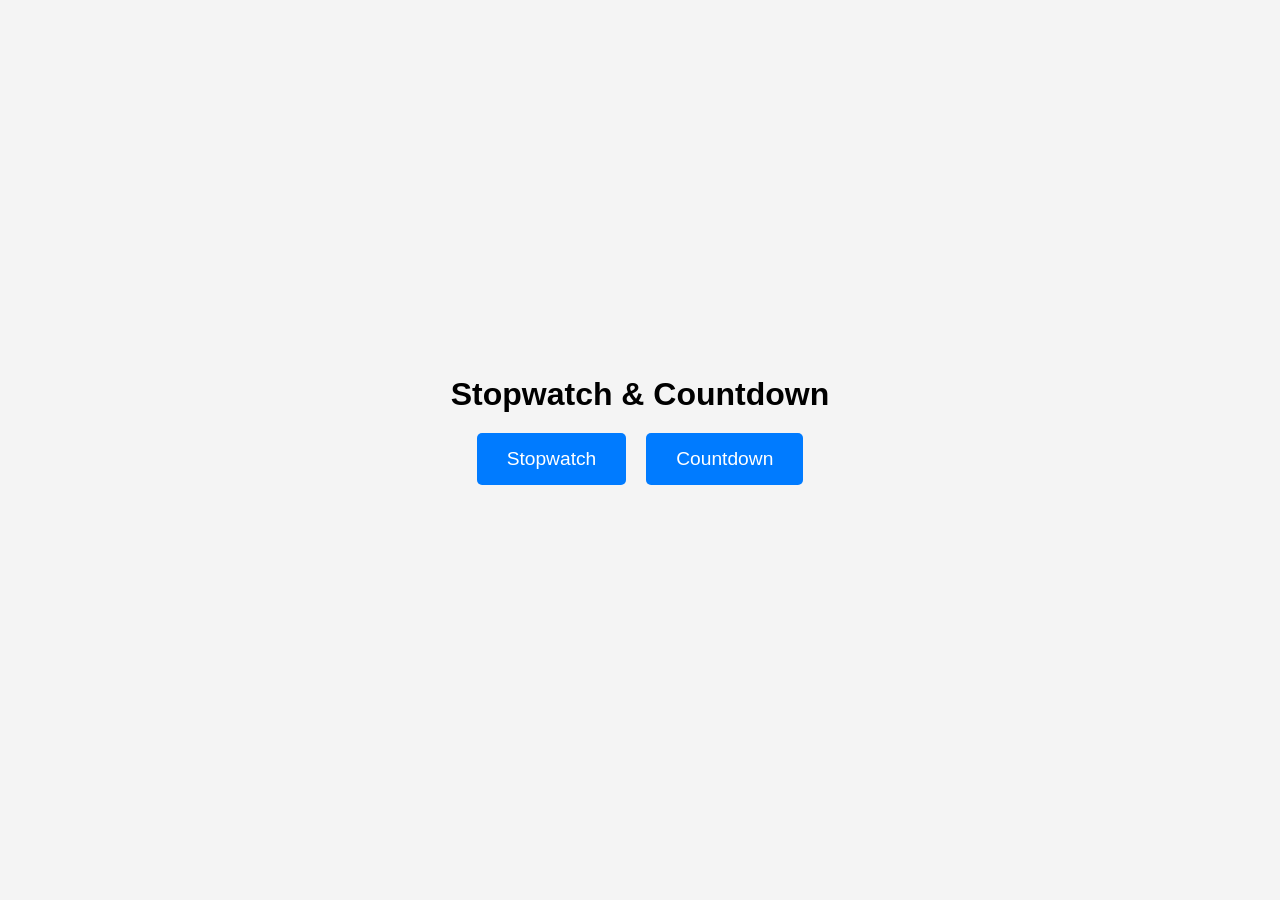
<file: index.html>
<!DOCTYPE html>
<html lang="en">
<head>
    <meta charset="UTF-8">
    <meta name="viewport" content="width=device-width, initial-scale=1.0">
    <title>Stopwatch & Countdown</title>
    <link rel="stylesheet" href="styles.css">
</head>
<body>
    <div id="home-screen" class="container visible">
        <h1>Stopwatch & Countdown</h1>
        <div class="buttons">
            <button id="stopwatch-btn" class="main-btn">Stopwatch</button>
            <button id="countdown-btn" class="main-btn">Countdown</button>
        </div>
    </div>

    <!-- Stopwatch Screen -->
    <div id="stopwatch-screen" class="timer-screen hidden">
        <div class="timer-container">
            <h1>Stopwatch</h1>
            <div id="stopwatch-display" class="timer">00:00:00</div>
            <div class="control-buttons">
                <button id="stopwatch-start" class="control-btn start">Start</button>
                <button id="stopwatch-clear" class="control-btn clear">Clear</button>
            </div>
            <a href="#" id="back-to-home-1" class="back-link">Back to Home</a>
        </div>
    </div>

    <!-- Countdown Screen -->
    <div id="countdown-screen" class="timer-screen hidden">
        <div class="timer-container">
            <h1>Countdown</h1>
            <input type="text" id="countdown-input" class="timer" placeholder="00:00:00" maxlength="8">
            <div class="control-buttons">
                <button id="countdown-start" class="control-btn start">Start</button>
                <button id="countdown-clear" class="control-btn clear">Clear</button>
            </div>
            <a href="#" id="back-to-home-2" class="back-link">Back to Home</a>
        </div>
    </div>

    <script src="scripts.js"></script>
</body>
</html>
</file>
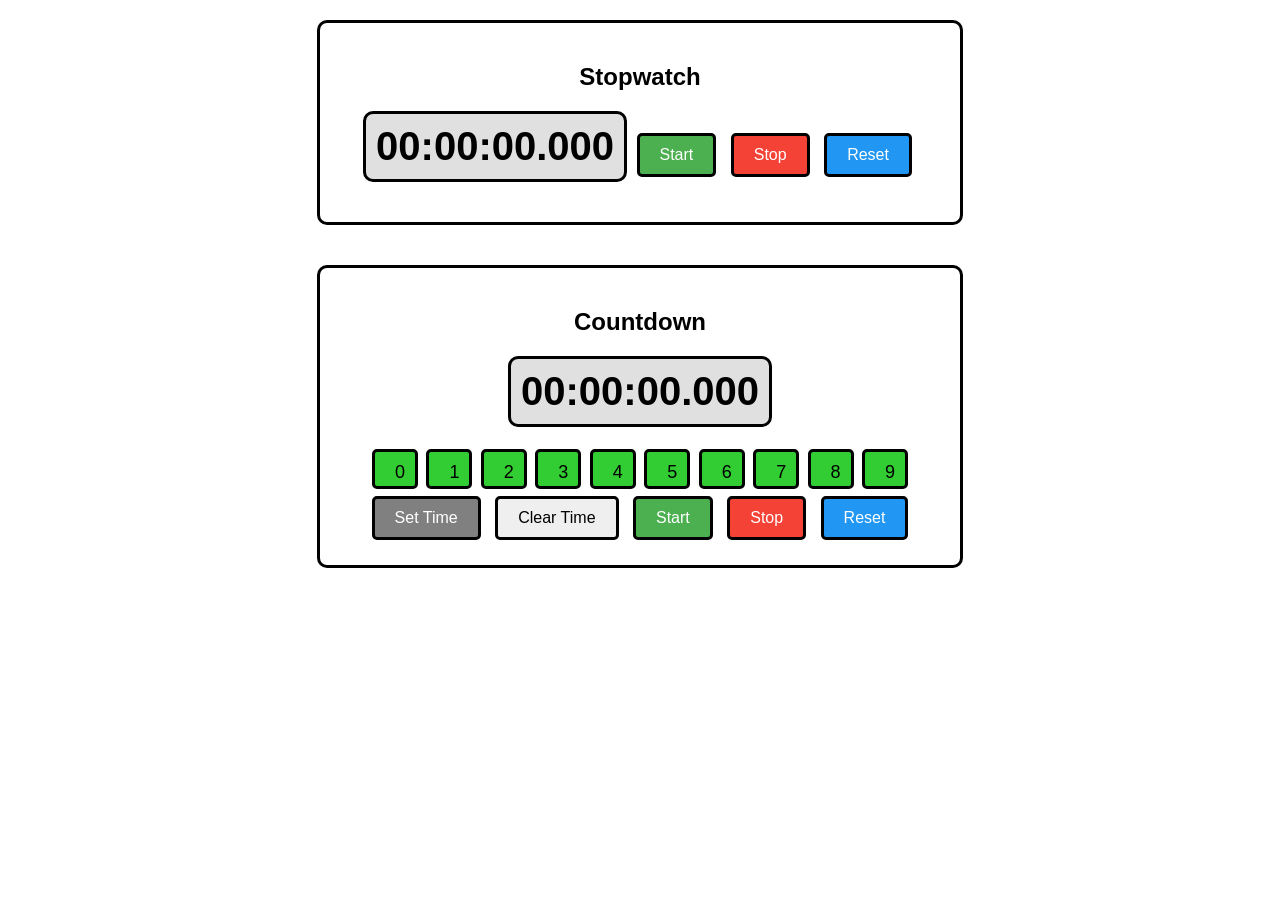
<file: res-DAD/index.html>
<!DOCTYPE html>
<html lang="en">
<head>
    <meta charset="UTF-8">
    <meta name="viewport" content="width=device-width, initial-scale=1.0">
    <title>Stopwatch & Countdown</title>
    <link rel="stylesheet" href="style.css">
</head>
<body>
    <div id="stopwatch-section">
        <h2>Stopwatch</h2>
        <div id="stopwatch-time">00:00:00.000</div>
        <button id="start-stopwatch">Start</button>
        <button id="stop-stopwatch" disabled>Stop</button>
        <button id="reset-stopwatch" disabled>Reset</button>
    </div>

    <div id="countdown-section">
        <h2>Countdown</h2>
        <div id="countdown-time">00:00:00.000</div>
        <div id="number-input">
            <button>0</button>
            <button>1</button>
            <button>2</button>
            <button>3</button>
            <button>4</button>
            <button>5</button>
            <button>6</button>
            <button>7</button>
            <button>8</button>
            <button>9</button>
        </div>
        <button id="set-time">Set Time</button>
        <button id="clear-time">Clear Time</button>
        <button id="start-countdown" disabled>Start</button>
        <button id="stop-countdown" disabled>Stop</button>
        <button id="reset-countdown" disabled>Reset</button>
    </div>

    <script src="script.js"></script>
</body>
</html>
</file>
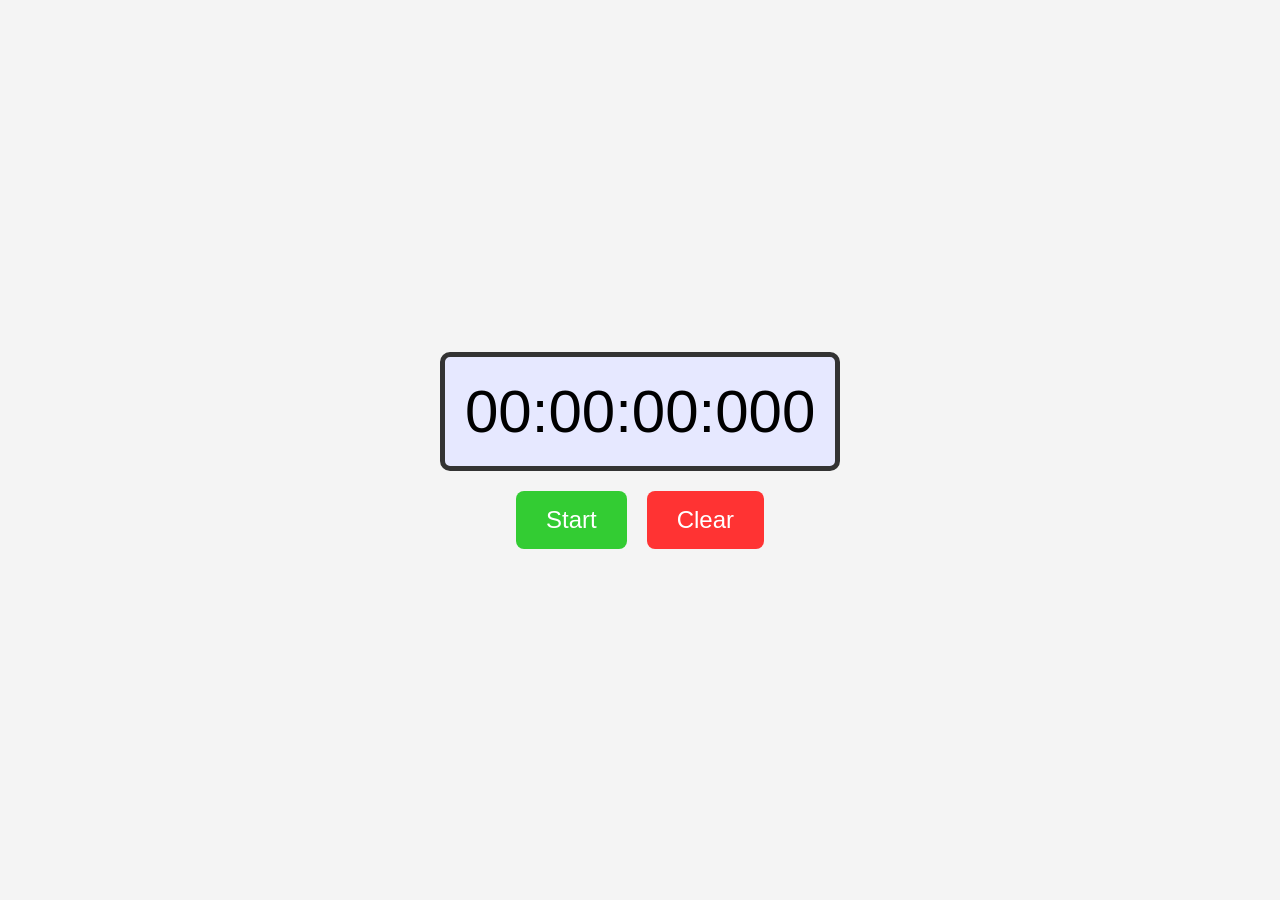
<file: stopwatch-JHM/index.html>
<!DOCTYPE html>
<html lang="es">

<head>
    <meta charset="UTF-8">
    <meta name="viewport" content="width=device-width, initial-scale=1.0">
    <title>Contador</title>
    <style>
        * {
            margin: 0;
            padding: 0;
            box-sizing: border-box;
        }

        body {
            display: flex;
            justify-content: center;
            align-items: center;
            height: 100vh;
            background-color: #f4f4f4;
            font-family: Arial, sans-serif;
        }

        .container {
            text-align: center;
        }

        #display {
            font-size: 60px;
            padding: 20px;
            border: 5px solid #333;
            border-radius: 10px;
            background-color: #e6e8ff;
            color: black;
            width: 400px;
            margin-bottom: 20px;
        }

        .buttons {
            display: flex;
            justify-content: center;
            gap: 20px;
        }

        button {
            font-size: 24px;
            padding: 15px 30px;
            border: none;
            border-radius: 8px;
            cursor: pointer;
        }

        #startPauseButton {
            background-color: #33cc33;
            color: white;
        }

        #clearButton {
            background-color: #ff3333;
            color: white;
        }

        button:active {
            transform: scale(0.98);
        }

        button:focus {
            outline: none;
        }

        #startPauseButton.pause {
            background-color: #3333ff;
            color: white;
        }
    </style>
</head>

<body>
    <div class="container">
        <div id="display">00:00:00:000</div>
        <div class="buttons">
            <button id="startPauseButton" onclick="startPause()">Start</button>
            <button id="clearButton" onclick="clearTimer()">Clear</button>
        </div>
    </div>
    <script src="script.js"></script>
</body>

</html>
</file>
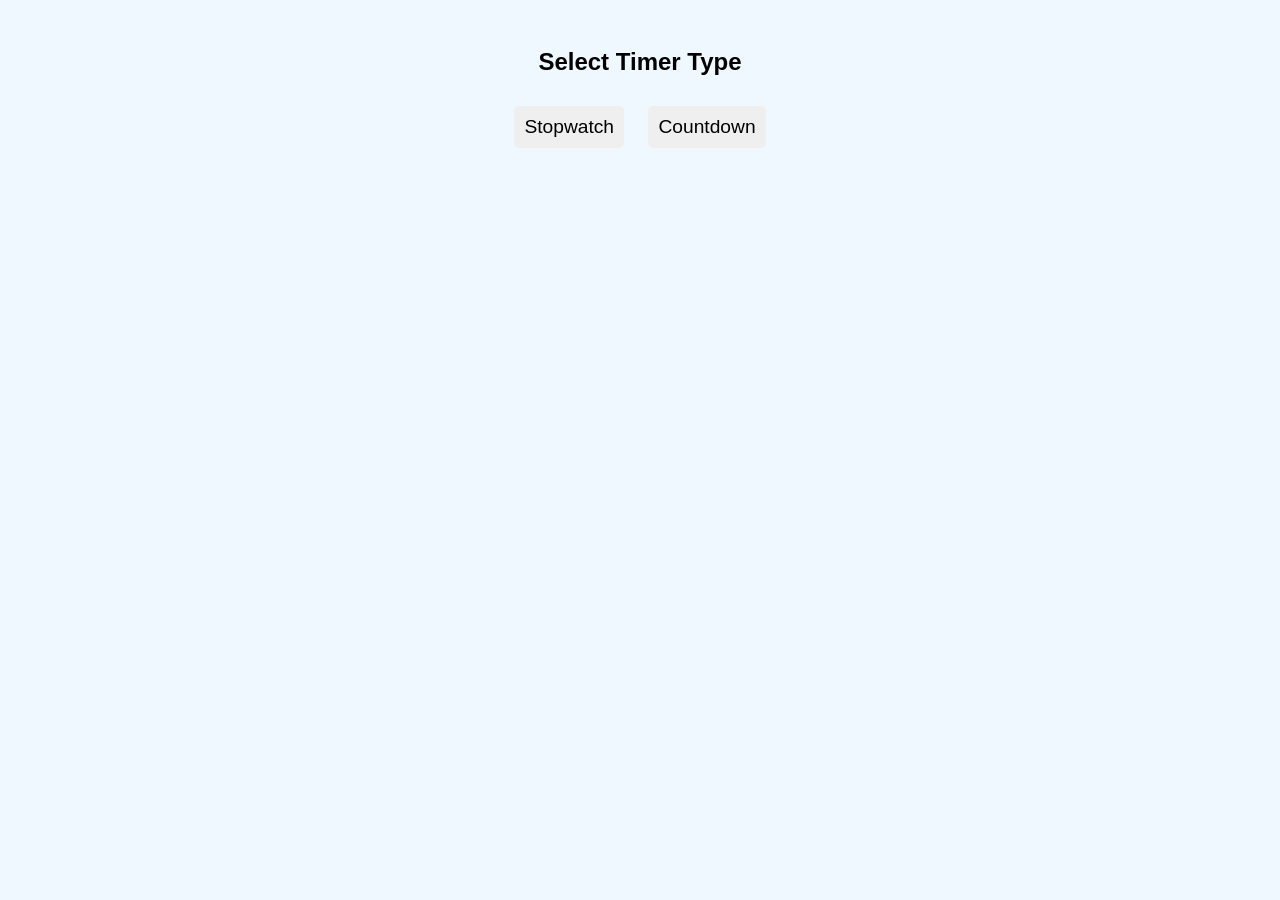
<file: stopwatch-JIM/index.html>
<!DOCTYPE html>
<html lang="en">
  <head>
    <meta charset="UTF-8" />
    <meta name="viewport" content="width=device-width, initial-scale=1.0" />
    <title>00:00:00</title>
    <link rel="stylesheet" href="styles.css" />
    <link
      rel="stylesheet"
      href="https://cdnjs.cloudflare.com/ajax/libs/font-awesome/6.0.0-beta3/css/all.min.css"
    />
  </head>
  <body>
    <div id="menu">
      <h2>Select Timer Type</h2>
      <button id="selectStopwatch">Stopwatch</button>
      <button id="selectCountdown">Countdown</button>
    </div>

    <!-- Stopwatch Screen -->
    <div id="stopwatch" class="hidden">
      <span id="stopwatchTime">00:00:00</span
      ><small id="stopwatchMilliseconds">000</small>
      <div id="stopwatchControls">
        <button id="startStopwatch"><i class="fas fa-play"></i> Start</button>
        <button id="pauseStopwatch" class="hidden">
          <i class="fas fa-pause"></i> Pause
        </button>
        <button id="continueStopwatch" class="hidden">
          <i class="fas fa-play"></i> Continue
        </button>
        <button id="clearStopwatch"><i class="fas fa-times"></i> Clear</button>
      </div>
      <button id="backToMenu"><i class="fas fa-arrow-left"></i> Back</button>
    </div>

    <!-- Countdown Screen -->
    <div id="countdown" class="hidden">
      <div id="timePicker">
        <label for="hours">Hours: </label>
        <input type="number" id="hours" min="0" max="23" value="0" />
        <label for="minutes">Minutes: </label>
        <input type="number" id="minutes" min="0" max="59" value="0" />
        <label for="seconds">Seconds: </label>
        <input type="number" id="seconds" min="0" max="59" value="0" />
        <button id="setCountdownTime">
          <i class="fas fa-clock"></i> Set Time
        </button>
      </div>

      <span id="countdownTime">00:00:00</span
      ><small id="countdownMilliseconds">000</small>
      <div id="countdownControls">
        <button id="startCountdown"><i class="fas fa-play"></i> Start</button>
        <button id="pauseCountdown" class="hidden">
          <i class="fas fa-pause"></i> Pause
        </button>
        <button id="continueCountdown" class="hidden">
          <i class="fas fa-play"></i> Continue
        </button>
        <button id="clearCountdown"><i class="fas fa-times"></i> Clear</button>
      </div>

      <div id="countdownProgressBarContainer">
        <progress id="countdownProgressBar" max="100" value="0"></progress>
      </div>
      <button id="backToMenuCountdown">
        <i class="fas fa-arrow-left"></i> Back
      </button>
    </div>

    <script src="scripts.js"></script>
  </body>
</html>
</file>
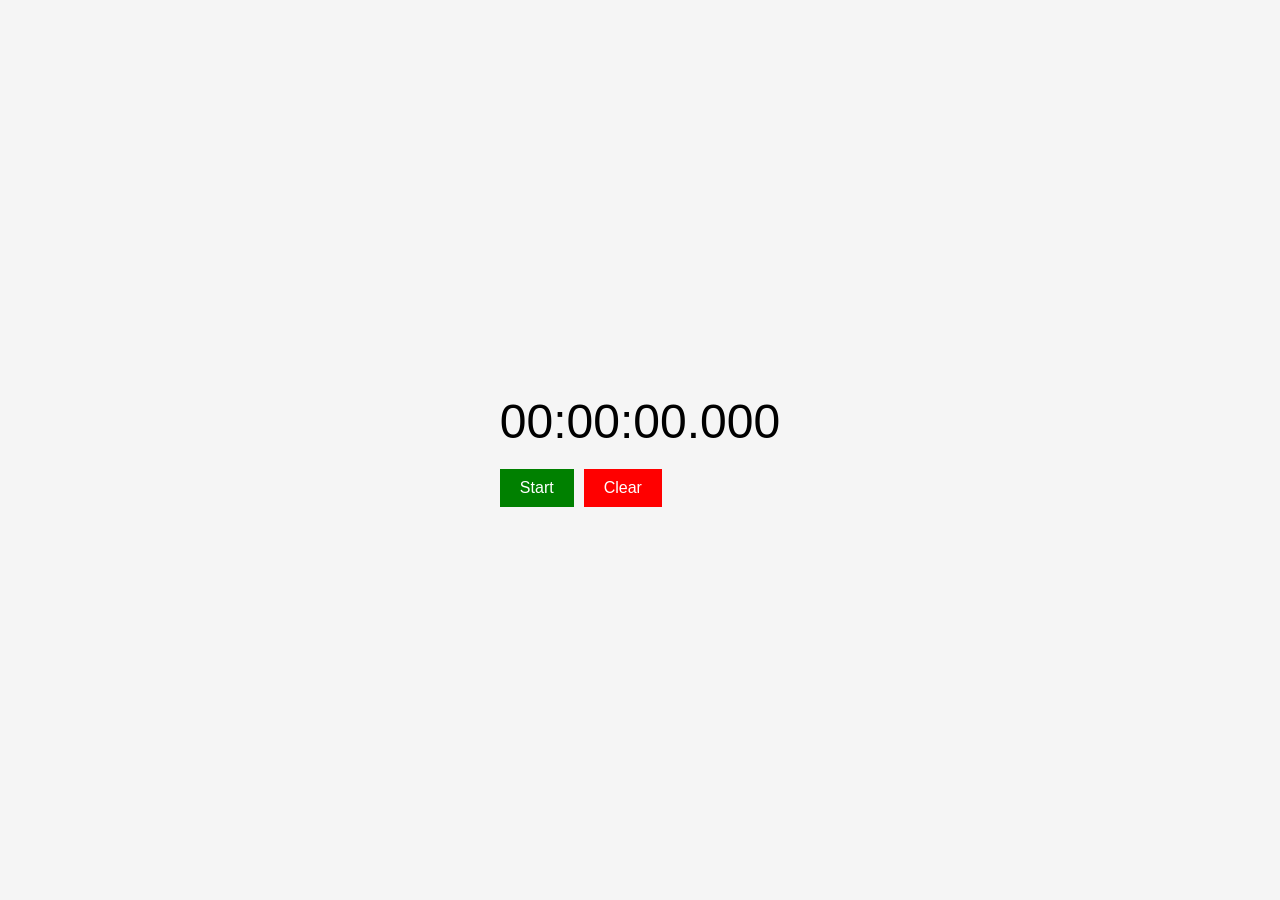
<file: stopwatch-JSV/index.html>
<!DOCTYPE html>
<html lang="en">
<head>
  <meta charset="UTF-8">
  <meta name="viewport" content="width=device-width, initial-scale=1.0">
  <title>Stopwatch</title>
  <link rel="stylesheet" href="styles.css">
</head>
<body>
  <div class="stopwatch-container">
    <div id="timer">00:00:00.000</div>
    <div class="buttons">
      <button id="start-button" class="start">Start</button>
      <button id="clear-button" class="clear">Clear</button>
    </div>
  </div>

  <script src="script.js"></script>
</body>
</html>
</file>
<file: styles.css>
* {
    margin: 0;
    padding: 0;
    box-sizing: border-box;
}

body {
    font-family: Arial, sans-serif;
    display: flex;
    justify-content: center;
    align-items: center;
    height: 100vh;
    background-color: #f4f4f4;
}

.container, .timer-screen {
    text-align: center;
}

h1 {
    font-size: 2rem;
    margin-bottom: 20px;
}

.buttons {
    display: flex;
    justify-content: center;
    margin-bottom: 40px;
}

.main-btn {
    background-color: #007bff;
    color: white;
    border: none;
    padding: 15px 30px;
    font-size: 1.2rem;
    margin: 0 10px;
    cursor: pointer;
    border-radius: 5px;
}

.main-btn:hover {
    background-color: #0056b3;
}

.timer {
    font-size: 3rem;
    padding: 10px;
    margin-bottom: 20px;
    width: 300px;  /* Adjusted width to ensure all numbers are visible */
    background-color: #f8f8f8;
    border: 2px solid #ddd;
    border-radius: 5px;
    text-align: center;
}

input.timer {
    text-align: center;
    font-size: 3rem;
    letter-spacing: 5px;
}

.control-buttons {
    display: flex;
    justify-content: center;
}

.control-btn {
    border: none;
    padding: 10px 20px;
    font-size: 1.2rem;
    margin: 0 10px;
    cursor: pointer;
    border-radius: 5px;
}

.control-btn.start {
    background-color: green;
    color: white;
}

.control-btn.pause {
    background-color: blue;
    color: white;
}

.control-btn.clear {
    background-color: red;
    color: white;
}

.hidden {
    display: none;
}

.timer-screen {
    display: none;
    flex-direction: column;
    justify-content: center;
    align-items: center;
}

.timer-screen.visible {
    display: flex;
}

.back-link {
    display: block;
    margin-top: 20px;
    font-size: 1rem;
    text-decoration: none;
    color: #007bff;
}

.back-link:hover {
    color: #0056b3;
}

@media (max-width: 600px) {
    h1 {
        font-size: 1.5rem;
    }

    .main-btn {
        padding: 10px 20px;
        font-size: 1rem;
    }

    .timer {
        font-size: 2rem;
        width: 200px;  /* Adjusted for mobile view */
    }

    .control-btn {
        font-size: 1rem;
        padding: 8px 15px;
    }
}
</file>
<file: res-DAD/style.css>
body {
  font-family: Arial, sans-serif;
  text-align: center;
  margin: 0;
  padding: 0;
  display: flex;
  flex-direction: column;
  align-items: center;
}

#stopwatch-section,
#countdown-section {
  margin: 20px;
  padding: 20px;
  border: 3px solid black;
  border-radius: 10px;
  display: inline-block;
  width: 90%;
  max-width: 600px;
  margin-bottom: 20px;
}

#stopwatch-time,
#countdown-time {
  font-size: 2.5em;
  font-weight: bold;
  color: black;
  background-color: #e0e0e0;
  border: 3px solid black;
  border-radius: 10px;
  padding: 10px;
  margin-bottom: 20px;
  display: inline-block;
}

button {
  padding: 10px 20px;
  margin: 5px;
  font-size: 16px;
  border: 3px solid black;
  border-radius: 5px;
  cursor: pointer;
}

button:disabled {
  background-color: gray;
  color: white;
  cursor: not-allowed;
}

#start-stopwatch,
#start-countdown {
  background-color: #4CAF50;
  /* Green start button */
  color: white;
}

#stop-stopwatch,
#stop-countdown {
  background-color: #f44336;
  /* Red stop button */
  color: white;
}

#reset-stopwatch,
#reset-countdown {
  background-color: #2196F3;
  /* Blue reset button */
  color: white;
}

#number-input button {
  background-color: #32CD32;
  /* Lime green for number inputs */
  font-size: 18px;
  width: 40px;
  height: 40px;
  margin: 2px;
}
</file>
<file: stopwatch-JIM/styles.css>
body {
  font-family: Arial, sans-serif;
  text-align: center;
  background-color: #f0f8ff;
  padding: 20px;
}

.hidden {
  display: none;
}

#stopwatchTime, #countdownTime {
  font-size: 3em;
  font-weight: bold;
}

small {
  font-size: 0.6em;
  margin-left: 5px;
  vertical-align: super;
}

button {
  font-size: 1.2em;
  margin: 10px;
  padding: 10px;
  border: none;
  border-radius: 5px;
  cursor: pointer;
}

button i {
  margin-right: 5px;
}

button#startStopwatch, button#startCountdown, button#continueStopwatch, button#continueCountdown {
  background-color: #4caf50;
  color: white;
}

button#pauseStopwatch, button#pauseCountdown {
  background-color: #ff9800;
  color: white;
}

button#clearStopwatch, button#clearCountdown, button#backToMenu, button#backToMenuCountdown {
  background-color: #f44336;
  color: white;
}

#countdownProgressBarContainer {
  margin-top: 20px;
}

progress {
  width: 100%;
  height: 20px;
}
</file>
<file: stopwatch-JSV/styles.css>
body {
    font-family: Arial, sans-serif;
    display: flex;
    justify-content: center;
    align-items: center;
    height: 100vh;
    margin: 0;
    background-color: #f5f5f5;
  }
  
  .stopwatch-container {
    text-align: center;
  }
  
  #timer {
    font-size: 48px;
    margin-bottom: 20px;
  }
  
  .buttons {
    display: flex;
    gap: 10px;
  }
  
  button {
    padding: 10px 20px;
    font-size: 16px;
    cursor: pointer;
  }
  
  .start {
    background-color: green;
    color: white;
    border: none;
  }
  
  .clear {
    background-color: red;
    color: white;
    border: none;
  }
  
  button.blue {
    background-color: blue;
  }
  
  button.orange {
    background-color: orange;
  }
</file>
